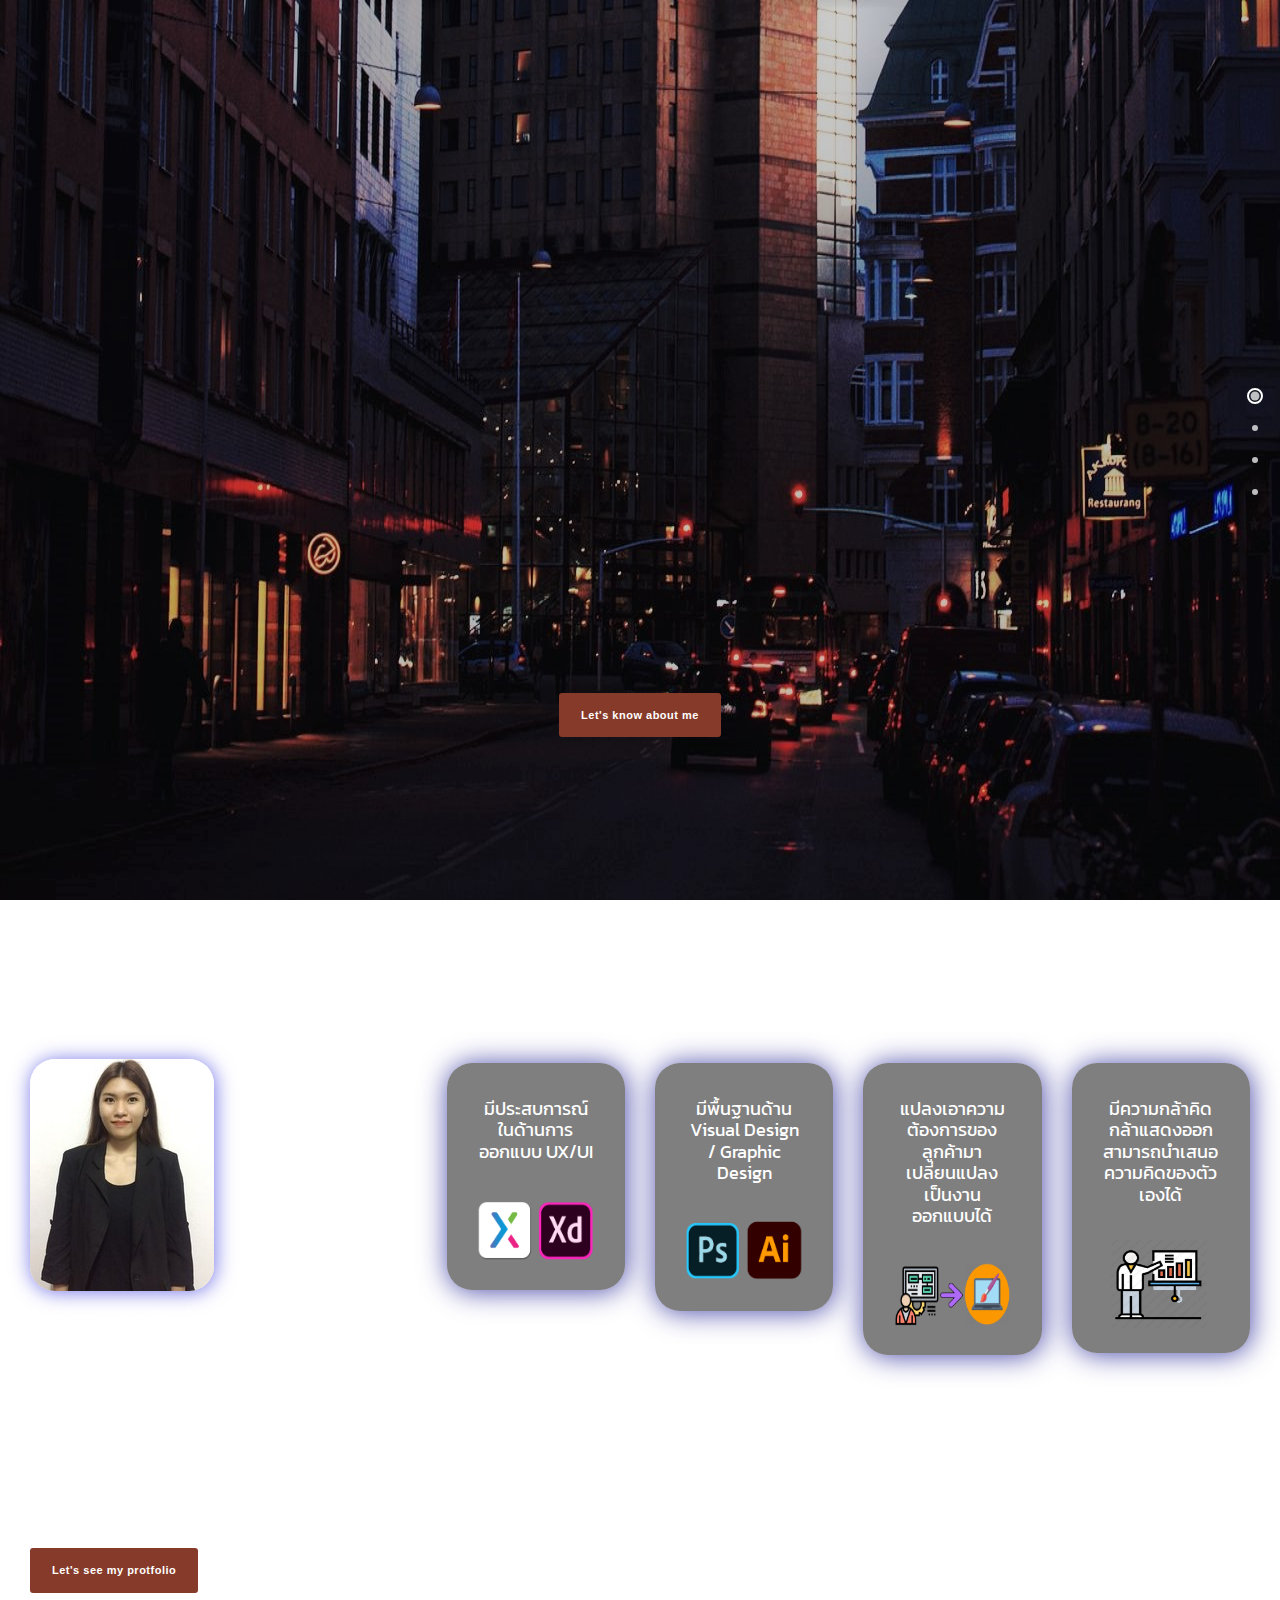
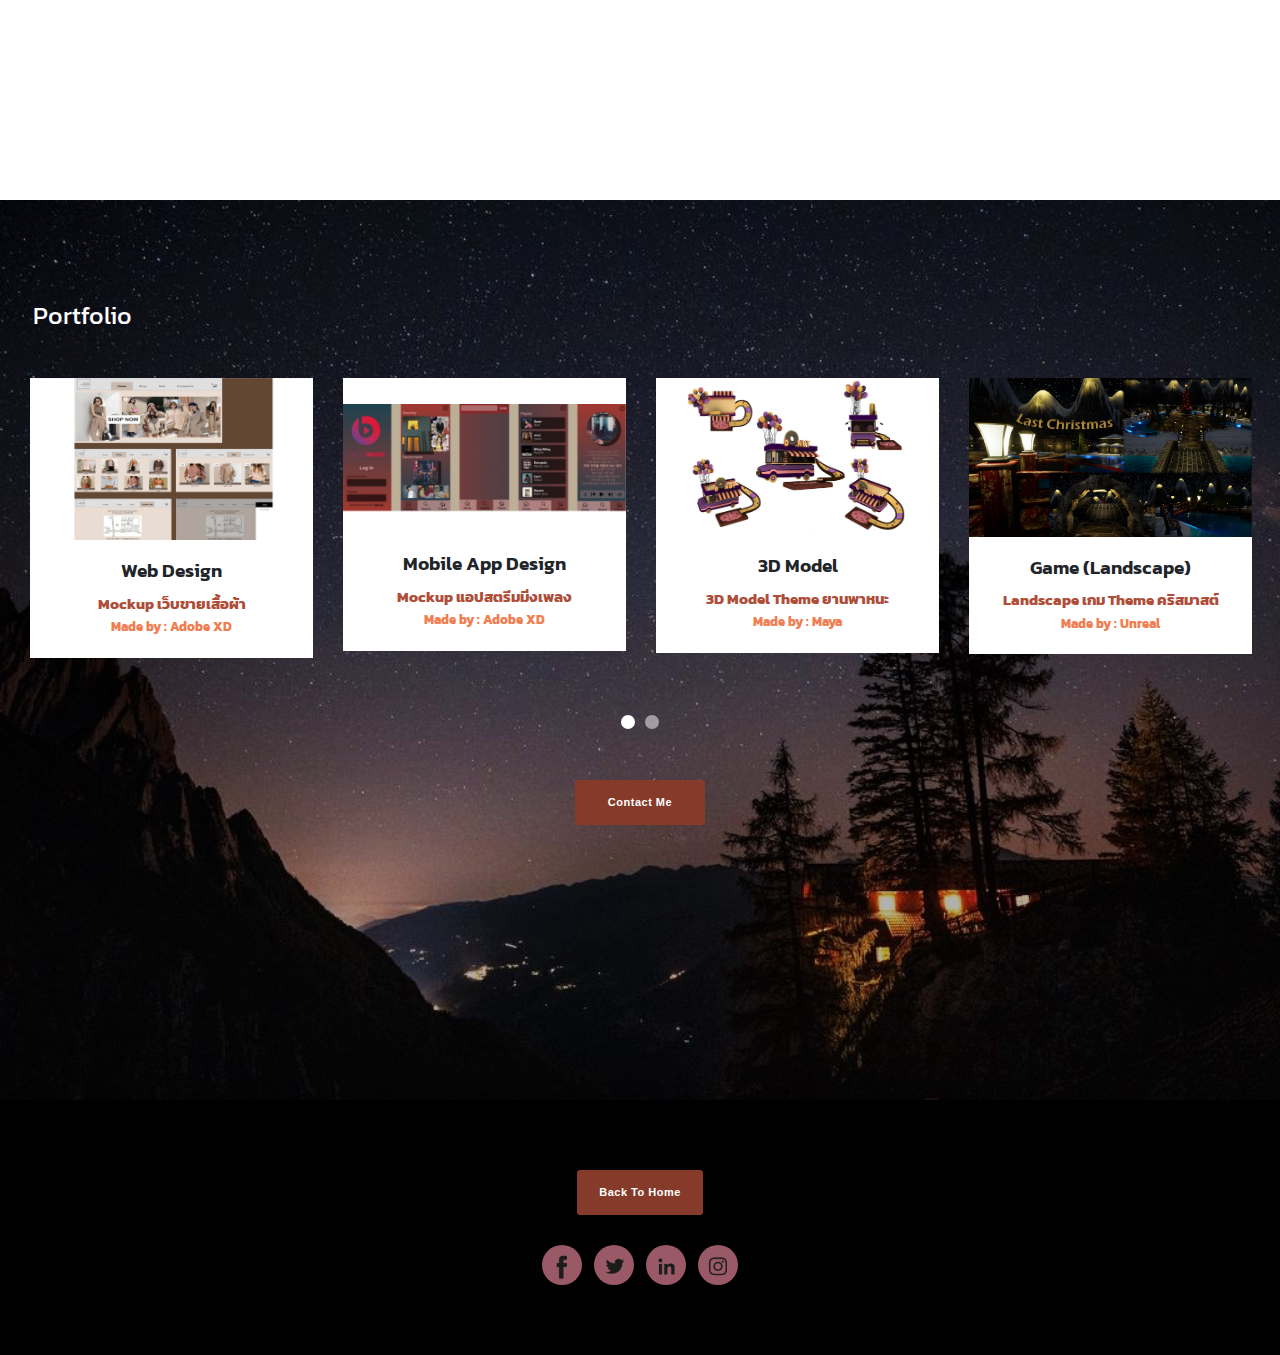
<file: webdesign/index.html>
<!DOCTYPE html>
<html>
    <head>
        <meta charset="utf-8">
        <meta http-equiv="X-UA-Compatible" content="IE=edge,chrome=1">
        <title>Aunchalee T. Portfolio</title>
        <meta name="viewport" content="width=device-width, initial-scale=1">

        <link rel="stylesheet" href="css/bootstrap.min.css">
        <link rel="stylesheet" href="css/main.css">
        <link rel="stylesheet" href="css/slide.css">

        <link href="https://fonts.googleapis.com/css2?family=Kanit:wght@300&display=swap" rel="stylesheet">
        <link rel="stylesheet" href="https://www.w3schools.com/w3css/4/w3.css">
    </head>

<body>
    <!--ปุ่มกดข้างๆไปยังแต่ละหน้า-->
    <div class="buttonontheright">
        <ul class="nav flex-column">
            <li class="nav-item"><a class="nav-link" href="#home"><span>Home</span></a></li>
            <li class="nav-item"><a class="nav-link" href="#about"><span>About me</span></a></li>
            <li class="nav-item"><a class="nav-link" href="#portfolio"><span>Portfolio</span></a></li>
            <li class="nav-item"><a class="nav-link" href="#contact"><span>Contact</span></a></li>
        </ul>
    </div>


    <!--หน้าหลัก-->
    <div class="first baner" id="home">
        <div class="container">
            <div class="first-page">
                <h1 class="intro">Aunchalee T.</h1><br><br><br><br><br><br><br><br><br><br><br><br>
                <div class="button">
                    <a class="butfirst" href="#about">Let's know about me</a>
                </div>
            </div>
        </div>
    </div>



    <!--หน้า2 about me ฝั่งซ้าย-->
    <div class="aboutme" id="about">
        <div class="container">
            <div class="row">
                <div class="col-sm-4">
                    <div class="left-text">
                        <h4>About me</h4>
                        <div class="descrip"></div>

                        <ul>
                            <img class="me" src="img/me.jpg">
                            <li>ชื่อ-นามสกุล : อัญชลี ทิพย์ประเสริฐ</li>
                            <li>ชื่อเล่น : เปิ้ล</li>
                            <li>วันเกิด : 17 ตุลาคม พ.ศ. 2541</li>
                        </ul>

                        <p>ชอบออกแบบและสร้างสรรค์งาน UX/UI Design อยากให้ผู้ใช้ได้รับประสบการณ์ที่ดี และความพึงพอใจสูงสุดต่อการใช้งานที่ได้ออกแบบไว้ พร้อมเผชิญกับอุปสรรคต่างๆอยู่ตลอดเวลา และทุ่มเวลาที่มีให้กับงานอยู่เสมอ
                        </p>
                     
                        <div class="button">
                            <a href="#portfolio" class="letsee">Let's see my protfolio</a>
                        </div>

                    </div>
                </div>


                <!--หน้า2 about me ฝั่งขวา-->
                <div class="col-sm-8">
                    <h4 style="font-size: 25px; color: white; font-family: 'Kanit', sans-serif;">My Qualifications</h4><br>
                    <div class="row">
                        <div class="col-lg-3 col-sm-6 col-xs-12"> 
                            <div class="box box1">
                                <h4 class="title">มีประสบการณ์ในด้านการออกแบบ UX/UI</h4><br>
                                <img id="a" src="img/a.png" alt=""></a>
                            </div>
                        </div>

                        <div class="col-lg-3 col-sm-6 col-xs-12">
                            <div class="box box2">
                                <h4 class="title">มีพื้นฐานด้าน Visual Design / Graphic Design</h4><br>
                                <img id="b" src="img/b.png" alt=""></a>
                            </div>
                        </div>

                        <div class="col-lg-3 col-sm-6 col-xs-12">
                            <div class="box box3">
                                <h4 class="title">แปลงเอาความต้องการของลูกค้ามาเปลี่ยนแปลงเป็นงานออกแบบได้</h4><br>
                                <img id="c" src="img/c.png" alt=""></a>
                            </div>
                        </div>

                        <div class="col-lg-3 col-sm-6 col-xs-12">
                            <div class="box box4">
                                <h4 class="title">มีความกล้าคิด กล้าแสดงออก สามารถนำเสนอความคิดของตัวเองได้</h4><br>
                                <img id="d" src="img/d.png" alt=""></a>
                            </div>
                        </div>

                    </div>
                </div>                
            </div>
        </div>
    </div>

    

    <!--หน้า3 port-->
    <div class="first thirdpage" id="portfolio">
        <div class="container">
            <div class="row">
                <div class="col-md-12">
                    <h4 class="pf" style="font-size: 25px; color: white; font-family: 'Kanit', sans-serif;">Portfolio</h4><br>

                    <div id="owl-testimonials" class="owl-carousel owl-theme">

                        <div class="item">
                            <div class="port-item">
                                <a><img src="img/1.png" style="width:100%;cursor:pointer" onclick="onClick(this)" class="w3-hover-opacity"></a> <!--mouse ไป hover ที่รูป-->
                                <div class="text-content">
                                    <h4 style="font-family: 'Kanit', sans-serif;">Web Design</h4>
                                    <span style="font-size: 15px; color: #AE4D38;">Mockup เว็บขายเสื้อผ้า</span><br>
                                    <span style="font-size: 13px; color: #F07E51">Made by : Adobe XD</span>
                                </div>
                            </div>
                        </div>

                        <div class="item">
                            <div class="port-item">
                                <a><img src="img/2.png" style="width:100%;cursor:pointer" onclick="onClick(this)" class="w3-hover-opacity"></a>
                                <div class="text-content">
                                    <h4 style="font-family: 'Kanit', sans-serif;">Mobile App Design</h4>
                                    <span style="font-size: 15px; color: #AE4D38;">Mockup แอปสตรีมมิ่งเพลง</span><br>
                                    <span style="font-size: 13px; color: #F07E51">Made by : Adobe XD</span>
                                </div>
                            </div>
                        </div>
                        
                        <div class="item">
                            <div class="port-item">
                                <a><img src="img/3.png" style="width:100%;cursor:pointer" onclick="onClick(this)" class="w3-hover-opacity"></a>
                                <div class="text-content">
                                    <h4 style="font-family: 'Kanit', sans-serif;">3D Model</h4>
                                    <span style="font-size: 15px; color: #AE4D38;">3D Model Theme ยานพาหนะ</span><br>
                                    <span style="font-size: 13px; color: #F07E51">Made by : Maya</span>
                                </div>
                            </div>
                        </div>

                        <div class="item">
                            <div class="port-item">
                                <a><img src="img/cm.jpg" style="width:100%;cursor:pointer" onclick="onClick(this)" class="w3-hover-opacity"></a>
                                <div class="text-content">
                                    <h4 style="font-family: 'Kanit', sans-serif;">Game (Landscape)</h4>
                                    <span style="font-size: 15px; color: #AE4D38;">Landscape เกม Theme คริสมาสต์</span><br>
                                    <span style="font-size: 13px; color: #F07E51">Made by : Unreal</span>
                                </div>
                            </div>
                        </div>

                        <div class="item">
                            <div class="port-item">
                                <a><img src="img/sw.png" style="width:100%;cursor:pointer" onclick="onClick(this)" class="w3-hover-opacity"></a>
                                <div class="text-content">
                                    <h4 style="font-family: 'Kanit', sans-serif;">3D Model</h4>
                                    <span style="font-size: 15px; color: #AE4D38;">3D Model ฉากในโรงว่ายน้ำ ริมทะเล</span><br>
                                    <span style="font-size: 13px; color: #F07E51">Made by : Maya</span>
                                </div>
                            </div>
                        </div>

                        <div class="item">
                            <div class="port-item">
                                <a><img src="img/home.jpg" style="width:100%;cursor:pointer" onclick="onClick(this)" class="w3-hover-opacity"></a>
                                <div class="text-content">
                                    <h4 style="font-family: 'Kanit', sans-serif;">3D Model</h4>
                                    <span style="font-size: 15px; color: #AE4D38;">3D Model Theme ห้องนอนในฝัน</span><br>
                                    <span style="font-size: 13px; color: #F07E51">Made by : Maya</span>
                                </div>
                            </div>
                        </div>

                        <div class="item">
                            <div class="port-item">
                                <a><img src="img/cake.png" style="width:100%;cursor:pointer" onclick="onClick(this)" class="w3-hover-opacity"></a>
                                <div class="text-content">
                                    <h4 style="font-family: 'Kanit', sans-serif;">3D Model</h4>
                                    <span style="font-size: 15px; color: #AE4D38;">3D Model ขนมและของหวาน</span><br>
                                    <span style="font-size: 13px; color: #F07E51">Made by : Maya</span>
                                </div>
                            </div>
                        </div>

                        <div class="item">
                            <div class="port-item">
                                <a><img src="img/ms.png" style="width:100%;cursor:pointer" onclick="onClick(this)" class="w3-hover-opacity"></a>
                                <div class="text-content">
                                    <h4 style="font-family: 'Kanit', sans-serif;">3D Model</h4>
                                    <span style="font-size: 15px; color: #AE4D38;">3D Model เครื่องดนตรี</span><br>
                                    <span style="font-size: 13px; color: #F07E51">Made by : Maya</span>
                                </div>
                            </div>
                        </div>

                    </div><br><br>
                    <div class="button">
                        <center><a style="width: 130px" href="#contact">Contact Me</a></center>
                    </div><br>
                </div>
            </div>
        </div>
    </div>



<!--footer-->
    <footer>
        <div class="container" id="contact">
            <div class="row">
                <div class="col-md-12">
                    <div class="button">
                        <a href="#home">Back To Home</a>
                    </div>
                    <ul>
                        <li><a href="https://web.facebook.com/katin.tinnong/"><i class="fa fa-facebook"><img src="img/fb.png"></i></a></li>
                        <li><a href="https://twitter.com/granrle"><i class="fa fa-twitter"><img src="img/tw.png"></i></a></li>
                        <li><a href="https://www.linkedin.com/in/%E0%B8%AD%E0%B8%B1%E0%B8%8D%E0%B8%8A%E0%B8%A5%E0%B8%B5-%E0%B8%97%E0%B8%B4%E0%B8%9E%E0%B8%A2%E0%B9%8C%E0%B8%9B%E0%B8%A3%E0%B8%B0%E0%B9%80%E0%B8%AA%E0%B8%A3%E0%B8%B4%E0%B8%90-b85132170/"><i class="fa fa-linkedin"></i><img src="img/in.png"></a></li>
                        <li><a href="https://www.instagram.com/postunelist/?hl=th"><i class="fa fa-ig"></i><img src="img/ig.png"></a></li>
                    </ul>
                </div>
            </div>
        </div>
    </footer>




    <!--กดดูรูปหน้า port ให้ขยายใหญ่-->
    <div id="modal01" class="w3-modal" onclick="this.style.display='none'">
        <span class="w3-button w3-hover-red w3-xlarge w3-display-topright">&times;</span>
        <div class="w3-modal-content w3-animate-zoom">
            <img id="img01" style="width:100%">
        </div>
    </div>

    <script>
    function onClick(element) {
      document.getElementById("img01").src = element.src;
      document.getElementById("modal01").style.display = "block";
    }
    </script>





    <script src="https://ajax.googleapis.com/ajax/libs/jquery/1.11.2/jquery.min.js"></script>
    <script>window.jQuery || document.write('<script src="js/jquery.min.js"><\/script>')</script>
    <script src="js/bootstrap.min.js"></script>
    <script src="js/slide.js"></script>
    <script src="js/main.js"></script>


   <!--script ปุ่มกดด้านขวา-->
    <script>
        $(document).ready(function(){
          $(".buttonontheright a, .button a").on('click', function(event) {
            if (this.hash !== "") {
              event.preventDefault();
              var hash = this.hash;

              $('html, body').animate({
                scrollTop: $(hash).offset().top
              }, 800, function(){

                window.location.hash = hash;
              });
            } 
          });
        });
    </script>

</body>
</html>
</file>
<file: webdesign/css/main.css>
p {
  font-size: 15px;
  line-height: 25px;
  font-family: 'Kanit', sans-serif;
}

section {
  padding: 25px 0 35px;
  background: #fff;
}

body { 
  position: relative; 
  font-size: 14px;
  font-family: 'Kanit', sans-serif;
}

a { color: #3CC; }

a:hover { color: #FF0; }

li{
  font-family: 'Kanit', sans-serif;
}

span{
  font-family: 'Kanit', sans-serif;
}





.me{/*รูปตัวเอง*/
  border-radius: 25px;
   box-shadow:1px 1px 20px hsl(240, 70%, 68%);
  transition:1.1s;
  
}

.me:hover{

  box-shadow:1px 1px 60px hsl(240, 41%, 68%);
}



.first-page .intro { /*Animation ชื่อหน้าหลัก*/
  display:inline-block;
  overflow:hidden;
  white-space:nowrap;
}

.first-page .intro:first-of-type {    
  animation: showup 12s infinite;
}

.first-page .intro:last-of-type {
  width:0px;
  animation: reveal 7s infinite;
}

.first-page .intro:last-of-type span {
  margin-left:-355px;
  animation: slidein 10s infinite;
}

@keyframes showup {
    0% {opacity:0;}
    20% {opacity:1;}
    80% {opacity:1;}
    100% {opacity:0;}
}


@keyframes slidein {
    0% { margin-left:-800px; }
    20% { margin-left:-800px; }
    35% { margin-left:0px; }
    100% { margin-left:0px; }
}

@keyframes reveal {
    0% {opacity:0;width:0px;}
    20% {opacity:1;width:0px;}
    30% {width:1000px;}
    80% {opacity:1;}
    100% {opacity:0;width:355px;}
}/*Animation ชื่อหน้าหลัก*/







.first-page .button { /*Animation ปุ่มหน้าหลัก*/
  animation: fadeIn 25s;
  -webkit-animation: fadeIn 25s;
  -moz-animation: fadeIn 25s;
  -o-animation: fadeIn 25s;
  -ms-animation: fadeIn 25s;
}
@keyframes fadeIn {
  0% {opacity:0;}
  23% {opacity:0;}
  35% {opacity:1;}
  100% {opacity:1;}
}

@-moz-keyframes fadeIn {
  0% {opacity:0;}
  23% {opacity:0;}
  35% {opacity:1;}
  100% {opacity:1;}
}

@-webkit-keyframes fadeIn {
  0% {opacity:0;}
  23% {opacity:0;}
  35% {opacity:1;}
  100% {opacity:1;}
}

@-o-keyframes fadeIn {
  0% {opacity:0;}
  23% {opacity:0;}
  35% {opacity:1;}
  100% {opacity:1;}
}

@-ms-keyframes fadeIn {
  0% {opacity:0;}
  23% {opacity:0;}
  35% {opacity:1;}
  100% {opacity:1;}
} /*Animation ปุ่มหน้าหลัก*/



.title{  /*ข้อความในแต่ละคุณสมบัติ*/
  font-size: 18px;
  font-family: 'Kanit', sans-serif;
}

.pf{ /*หัวข้อคำว่า portfolio*/

  left: 18px;
  position: relative;
}

#home{ /*bg หน้าหลัก*/
  background-image: url(../img/city.jpg);
  background-size: 100% 100%;
}

img {
  max-width: 100%;
}


#a{ /*รูปภาพในแต่ละคุณสมบัติ*/
  width: 180px;
  height: 70px;
}

#b{ /*รูปภาพในแต่ละคุณสมบัติ*/
  width: 180px;
  height: 70px;
}

#c{ /*รูปภาพในแต่ละคุณสมบัติ*/
  width: 180px;
  height: 70px;
}

#d{ /*รูปภาพในแต่ละคุณสมบัติ*/
  width: 100px;
  height: 90px;
}



@media all and (max-width: 576px) {  /*ปรับขนาดรูปที่อยู่ในคุณสมบัติให้เล็กลงเมื่อขนาดหน้าจอ < 576*/
#a {
  width: 120px;
  height: 70px;
}

#b {
  width: 120px;
  height: 70px;
}

#c {
  width: 120px;
  height: 85px;
}

#d{ 
  width: 90px;
  height: 90px;
}

.letsee{
  width: 22px;
}
}

@media all and (max-width: 992px) {  /*ปรับขนาดรูปที่อยู่ในคูณสมบัติให้เล็กลงเมื่อขนาดหน้าจอ < 992*/
#a {
  width: 120px;
  height: 70px;
}

#b {
  width: 120px;
  height: 70px;
}

#c {
  width: 120px;
  height: 85px;
}

#d{ 
  width: 90px;
  height: 90px;
}

.letsee{
  width: 215px;
}
}

@media all and (max-width: 767px) and (min-width: 576px){ /*ปุ่มตรง lest's see port ไม่ค่อยสวยเลยปรับให้ได้ขนาดที่พอเหมาะ*/
  .letsee{
  width: 150px;
}
}






.buttonontheright {  /*ปุ่มกดไปยังหน้าต่างๆข้างขวา*/
  position: fixed;
  top: 50%;
  z-index: 99999;
  text-align: right;
  padding: 30px 0;
  right: 0;
  margin-top: -100px;
  -webkit-transition: all .3s;
  transition: all .3s;
}
.buttonontheright:hover {
  background: transparent;
}
.buttonontheright:hover .nav > li > a > span {
  color: rgba(0, 0, 0, 0.5);
  display: block;
  background-color: #AE5440; /*สีปุ่มกดข้างขวา*/
  text-align: center;
  text-transform: uppercase;
  font-size: 13.5px;
  padding: 2px 12px;
  border-radius: 15px;
}
.buttonontheright .nav > li a.active {
  background-color: transparent;
  color: black;
}
.buttonontheright .nav > li a.active:after {
  -webkit-transform: scale(0.9);
          transform: scale(0.9);
}
.buttonontheright .nav > li a.active:before {
  content: '';
  position: absolute;
  top: 50%;
  right: 17px;
  margin-top: -8px;
  width: 16px;
  height: 16px;
  background: transparent;
  border: 2px solid #fff;
  border-radius: 10px;
}
.nav>li {
  position: relative;
  display: block;
}
.buttonontheright .nav > li a {
  color: #fff;
  min-height: 32px;
  background: transparent;
  padding: 5px 45px 5px 25px;
  border-right: none;
}
.buttonontheright .nav > li a span {
  display: none;
  -webkit-transition: all .2s;
  transition: all .2s;
}
.buttonontheright .nav > li a:after {
  content: '';
  position: absolute;
  top: 50%;
  right: 20px;
  margin-top: -5px;
  width: 10px;
  height: 10px;
  border-radius: 10px;
  background: rgba(250, 250, 250, 0.75);
  -webkit-transition: all .3s;
  transition: all .3s;
  -webkit-transform: scale(0.6);
          transform: scale(0.6);
}
.buttonontheright .nav > li a:hover {
  background-color: transparent;
  border-top-left-radius: 5px;
  border-bottom-left-radius: 5px;
  border-color: black;
  boder-right: 0;
}
.buttonontheright .nav > li a:hover > span {
  color: white;
  display: block;
}

.fadeInRight {
  -webkit-animation-name: fadeInRight;
          animation-name: fadeInRight;
}


.button a { /*ปุ่ม*/
  display: inline-block;
  background-color: #863a29;
  padding: 14px 22px;
  border-radius: 3px;
  font-size: 11px;
  color: #fff;
  font-weight: 700;
  text-decoration: none;
  letter-spacing: 0.5px;
}

.button a:hover{
  background-color: #58507D;
}



.first { /*หน้า home*/
  width: 100%;
  min-height: 100vh;
  background-size: cover;
}


.baner {
  padding-top: 30vh;
  text-align: center;
}

.baner h1 {
  margin-top: 0px;
  font-size: 128px;
  color: #fff;
  font-weight: 900;
  text-transform: uppercase;
  margin-bottom: 0px;
}

.baner em {
  color: #ff7d27;
  font-weight: 600;
  font-style: normal;
}

.baner span {
  display: inline-block;
  margin-top: -20px;
  font-weight: 300;
  font-size: 48px;
  color: #fff;
}

.baner .button {
  margin-top: 15px;
}



.aboutme {  /*หน้า about me*/
  padding-left: 15px;
  padding-right: 15px;
  padding-top: 10vh;
  background-image: url(../img/p2.jpg);
  background-attachment: fixed;
  min-height: 100vh;
  background-size: cover;
  background-position: center center;
}

.aboutme .left-text h4 {
  font-size: 24px;
  font-weight: 500;
  color: #fff;
}

h4, .h4 {
  font-size: 18px;
}



.aboutme .left-text p {
  color: #fff;
}

.aboutme .left-text ul {
  padding: 0;
  margin-top: 30px;
  list-style: none;
}

.aboutme .left-text ul li {
  margin: 15px 0px;
  font-weight: 600;
  color: #fff;
}

.aboutme .left-text .button {
  margin: 30px 0px;
}

.aboutme .box {
  background-color: rgba(0, 0, 0, 0.5);
  padding: 25px 30px;
  text-align: center;
  color: #fff;
  margin-bottom: 30px;
  box-shadow:1px 1px 28px hsl(240, 40%, 47%);
   transition:1.2s; /*Animation ขยับขึ้นลงกล่อง*/
   border-radius: 25px;
   animation: move 3.3s infinite;
}

@keyframes move { /*Animation ขยับขึ้นลงกล่อง*/
    0% { transform : translateY(0) }

    50%  { transform : translateY(10%) }

    100%  { transform : translateY(0%) } 

}


.aboutme .box.box1 { /*Animation ขยับขึ้นลงกล่อง1*/

   transition:1.2s;

   animation: move 2.7s infinite;
}

.aboutme .box.box2 { /*Animation ขยับขึ้นลงกล่อง2*/

   transition:1.2s;

   animation: move 3s infinite;
}

.aboutme .box.box4 { /*Animation ขยับขึ้นลงกล่อง3*/

   transition:1.2s;

   animation: move 3.6s infinite;
}




.aboutme .box:hover{

  box-shadow:1px 1px 80px hsl(250, 29%, 58%);
}






.thirdpage { /*หน้า port*/
  padding-top: 10vh;
  background-image: url(../img/sky.jpg);
  background-size: cover;

  min-height: 100vh;
}

.thirdpage .item img {
  width: 100%;
}

.thirdpage .item {
  margin: 15px;
}

.thirdpage .item .text-content {
  background-color: #fff;
  text-align: center;
  padding: 20px;
}

.thirdpage .item .text-content h4 {
  margin-top: 0px;
  font-size: 19px;
  font-weight: 600;
}

.thirdpage .item .text-content span {
  font-style: normal;
  font-size: 17px;
  font-weight: 700;
  color: #ff7d27;
}

.owl-pagination { /*slide รูป*/
  margin-top: 40px;
  opacity: 1;
  display: inline-block;
}

.owl-page span { /*ปุ่มเลื่อนรูปใน slide*/
  display: block;
  width: 14px;
  height: 14px;
  margin: 0px 5px;
  filter: alpha(opacity=50);
  opacity: 0.5;
  -webkit-border-radius: 20px;
  -moz-border-radius: 20px;
  border-radius: 20px;
  background: white;
}




footer {
  text-align: center;
  background-color: black;
  padding: 70px 0px;
}

footer .button {
  margin-bottom: 30px;
}

footer ul {
  padding: 0px;
  margin: 0px;
  list-style: none;
}

footer ul li {
  display: inline-block;
  margin: 0px 4px;
}

footer ul li a {
  width: 40px;
  height: 40px;
  line-height: 40px;
  text-align: center;
  display: inline-block;
  background-color: #995966;
  color: #282b2f;
  border-radius: 50%;
  text-decoration: none;
  transition: all 0.5s;
  font-size: 17px;
}

footer ul li a:hover {
  color: #282b2f;
  background-color: #ff8e43;
}

footer p {
  font-size: 12px;
  color: #fff;
  margin-top: 15px;
  color: #fff;
  letter-spacing: 0.5px;
  margin-bottom: 0px;
}

footer em {
  color: #ff8e43;
  font-weight: 600;
  font-style: normal;
}

@media (max-width: 576px){
  
  .baner {
    padding-top: 30vh;
  }

  .baner h1 {
    font-size: 64px;
  }

  .baner em {
  }

  .baner span {
    font-size: 24px;
  }

  .baner .button {
    margin-top: 15px;
  }



  .aboutme { /*หน้า2 about me*/
    padding-top: 5vh;
    text-align: center;
  }

  .aboutme .left-text ul {
    text-align: left;
  }

  .aboutme .box {
    background-color: rgba(0, 0, 0, 0.5);
    padding: 25px 30px;
    text-align: center;
    color: #fff;
    margin-bottom: 30px;
  }

}

@media (min-width: 1200px) {
  .container {
    max-width: 1350px;
  }
}
</file>
<file: webdesign/css/slide.css>
/*slide หน้าportfolio*/

.owl-carousel .owl-wrapper:after {
  content: ".";
  display: block;
  clear: both;
  visibility: hidden;
  line-height: 0;
  height: 0;
}


.owl-carousel .owl-wrapper{
  display: none;
  position: relative;
  -webkit-transform: translate3d(0px, 0px, 0px);
}


.owl-carousel{
  display: none;
  position: relative;
  width: 100%;
  -ms-touch-action: pan-y;
}


.owl-carousel .owl-wrapper-outer{
  overflow: hidden;
  position: relative;
  width: 100%;
}
.owl-carousel .owl-wrapper-outer.autoHeight{
  -webkit-transition: height 500ms ease-in-out;
  -moz-transition: height 500ms ease-in-out;
  -ms-transition: height 500ms ease-in-out;
  -o-transition: height 500ms ease-in-out;
  transition: height 500ms ease-in-out;
}
  
.owl-carousel .owl-item{
  float: left;
}

.owl-controls {
  @media (max-width: @screen-sm-max) {
    top: -120px;
  }
  top: -200px;
  width: 100%;
  text-align: center;
  display: inline-block;
}

.owl-controls a {
  color: #336699;
}


.owl-controls .bg-prev {
  position: absolute;
  z-index: 1;
  width: 50px;
  height: 50px;
  z-index:10; 
  background:#fff; 
  border: 1px solid #336699;
  -webkit-transform: rotate(45deg);
  -moz-transform: rotate(45deg);
  -ms-transform: rotate(45deg);
  -o-transform: rotate(45deg);
  transform: rotate(45deg);
}

.owl-controls .bg-prev:before{
  content:""; 
  display:block; 
  position:absolute; 
  z-index:-1; 
  top:3px; 
  left:3px; 
  right:3px; 
  bottom:3px; 
  border:2px solid #336699
}

.owl-controls .prev {
  left: 15px;
  z-index: 11;
  position: absolute; 
  width: 50px;
  height: 50px;
  line-height: 32px;
}

.owl-controls .prev.active {
  background-image: none;
  outline: 0;
  -webkit-box-shadow: none;
          box-shadow: none;
}

.owl-controls .prev:active {
  background-image: none;
  outline: 0;
  -webkit-box-shadow: none;
          box-shadow: none;
}

.owl-controls .bg-next {
  position: absolute;
  float: right;
  z-index: 1;
  width: 50px;
  height: 50px;
  position:relative; 
  z-index:10; 
  background:#fff; 
  border: 1px solid #336699;
  -webkit-transform: rotate(45deg);
  -moz-transform: rotate(45deg);
  -ms-transform: rotate(45deg);
  -o-transform: rotate(45deg);
  transform: rotate(45deg);
}

.owl-controls .bg-next:before{
  content:""; 
  display:block; 
  position:absolute; 
  z-index:-1; 
  top:3px; 
  left:3px; 
  right:3px; 
  bottom:3px; 
  border:2px solid #336699
}

.owl-controls .next {
  right: 15px;
  z-index: 11;
  position: absolute; 
  width: 50px;
  height: 50px;
  line-height: 32px;
}

.owl-controls .next.active {
  background-image: none;
  outline: 0;
  -webkit-box-shadow: none;
          box-shadow: none;
}

.owl-controls .next:active {
  background-image: none;
  outline: 0;
  -webkit-box-shadow: none;
          box-shadow: none;
}


.owl-theme .owl-controls .owl-page{
  cursor: pointer;
  display: inline-block;
  zoom: 1;
  *display: inline;
}
.owl-theme .owl-controls .owl-page a{
  display: block;
  width: 12px;
  height: 12px;
  margin: 0px 5px;
  filter: Alpha(Opacity=50);
  opacity: 0.5;
  -webkit-border-radius: 20px;
  -moz-border-radius: 20px;
  border-radius: 20px;
  background: transparent;
  border: 2px solid #888;
}

.owl-theme .owl-controls .owl-page.active span,
.owl-theme .owl-controls.clickable .owl-page:hover span{
  filter: Alpha(Opacity=100);
  opacity: 1;
  display: inline-block;
}
.owl-controls {
  -webkit-user-select: none;
  -khtml-user-select: none;
  -moz-user-select: none;
  -ms-user-select: none;
  user-select: none;
  -webkit-tap-highlight-color: rgba(0, 0, 0, 0);
}


.owl-carousel  .owl-wrapper,
.owl-carousel  .owl-item{
  -webkit-backface-visibility: hidden;
  -moz-backface-visibility:    hidden;
  -ms-backface-visibility:     hidden;
  -webkit-transform: translate3d(0,0,0);
  -moz-transform: translate3d(0,0,0);
  -ms-transform: translate3d(0,0,0);
}
</file>
